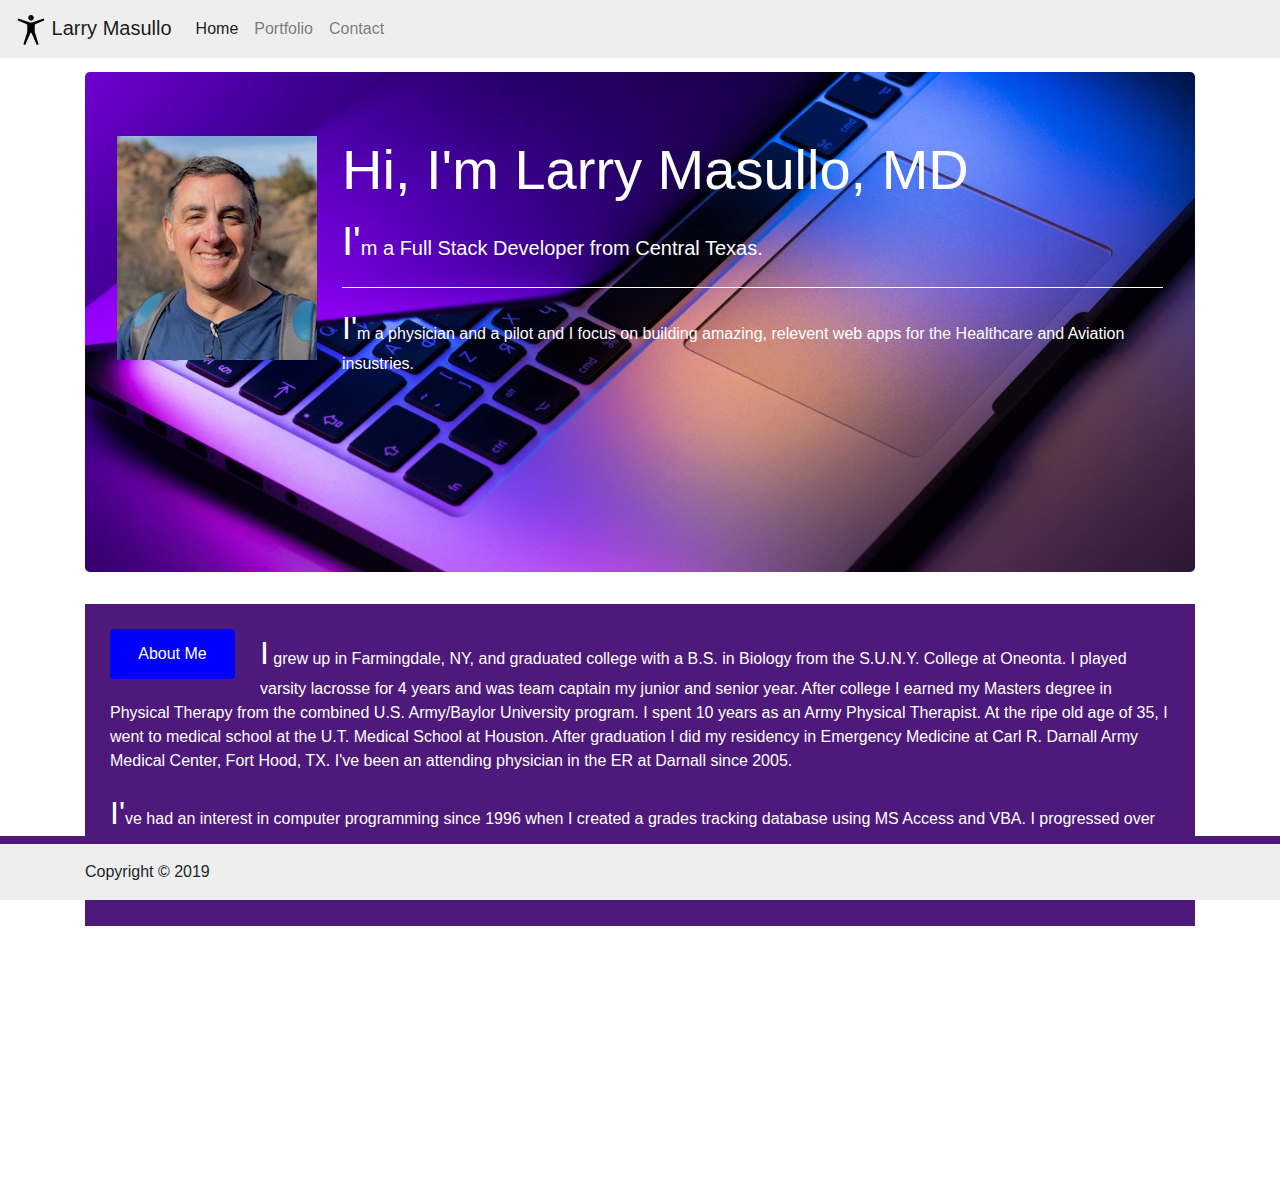
<file: index.html>
<!DOCTYPE html>
<html lang="en">

<head>
  <!-- Required meta tags -->
  <meta charset="utf-8" />
  <meta name="viewport" content="width=device-width, initial-scale=1, shrink-to-fit=no" />

  <!-- Bootstrap CSS -->
  <link rel="stylesheet" href="https://stackpath.bootstrapcdn.com/bootstrap/4.3.1/css/bootstrap.min.css"
    integrity="sha384-ggOyR0iXCbMQv3Xipma34MD+dH/1fQ784/j6cY/iJTQUOhcWr7x9JvoRxT2MZw1T" crossorigin="anonymous" />
  <link rel="stylesheet" href="css/common.css">
  <link rel="stylesheet" href="css/index.css">

  <title>Larry Masullo</title>
</head>

<body>

  <nav class="navbar fixed-top navbar-expand-lg navbar-light">
    <a class="navbar-brand" href="#"><img src="images/brand.svg" width="30" height="30" alt="" />
      Larry Masullo</a>
    <button class="navbar-toggler" type="button" data-toggle="collapse" data-target="#navbarNavAltMarkup"
      aria-controls="navbarNavAltMarkup" aria-expanded="false" aria-label="Toggle navigation">
      <span class="navbar-toggler-icon"></span>
    </button>
    <div class="collapse navbar-collapse" id="navbarNavAltMarkup">
      <div class="navbar-nav">
        <a class="nav-item nav-link active" href="index.html">Home <span class="sr-only">(current)</span></a>
        <a class="nav-item nav-link" href="portfolio.html">Portfolio</a>
        <a class="nav-item nav-link" href="contact.html">Contact</a>
      </div>
    </div>
  </nav>
  <main role="main" class="container">

    <div class="jumbotron container">
      <img id="mypic" src="images/masullo.jpg" alt="Larry Masullo, MD">
      <h1 class="display-4">Hi, I'm Larry Masullo, MD</h1>
      <p class="lead">
        I'm a Full Stack Developer from Central Texas.
      </p>
      <hr>
      <p>
        I'm a physician and a pilot and I focus on building amazing, relevent web apps for the Healthcare and Aviation
        insustries.
      </p>
    </div>

    <div class="clearfix"></div>

    <div id="aboutme" class="container">
      <!-- <a id="btnMore" class="btn btn-primary btn-lg" href="#" role="button">About Me</a> -->
      <div id="divMore" class="container rounded float-left">
        About Me
      </div>

      <p>
        I grew up in Farmingdale, NY, and graduated college with a B.S. in Biology from the S.U.N.Y. College at Oneonta.
        I
        played varsity lacrosse for 4 years and was team captain my junior and senior year. After college I earned my
        Masters degree in Physical Therapy from the combined U.S. Army/Baylor University program. I spent 10 years as an
        Army Physical Therapist. At the ripe old age of 35, I went to medical school at the U.T. Medical School at
        Houston. After graduation I did my residency in Emergency Medicine at Carl R. Darnall Army Medical Center, Fort
        Hood, TX. I've been an attending physician in the ER at Darnall since 2005.
      </p>
      <p>
        I've had an interest in computer programming since 1996 when I created a grades tracking database using MS
        Access
        and VBA. I progressed over the years to web development using HTML, CSS, Javascript, Coldfusion, and MySQL. I've
        created many projects, but am lacking a solid foundation. I am so looking forward to the next 6 months as I
        learn
        from professionals and expand my skillset.
      </p>
    </div>
  </main>

  <footer class="footer fixed-bottom mt-auto py-3">
    <div class="container">
      <span class="">Copyright &#169; 2019</span>
    </div>
  </footer>

  <!-- Optional JavaScript -->
  <!-- jQuery first, then Popper.js, then Bootstrap JS -->
  <script src="https://code.jquery.com/jquery-3.3.1.slim.min.js"
    integrity="sha384-q8i/X+965DzO0rT7abK41JStQIAqVgRVzpbzo5smXKp4YfRvH+8abtTE1Pi6jizo" crossorigin="anonymous">
  </script>
  <script src="https://cdnjs.cloudflare.com/ajax/libs/popper.js/1.14.7/umd/popper.min.js"
    integrity="sha384-UO2eT0CpHqdSJQ6hJty5KVphtPhzWj9WO1clHTMGa3JDZwrnQq4sF86dIHNDz0W1" crossorigin="anonymous">
  </script>
  <script src="https://stackpath.bootstrapcdn.com/bootstrap/4.3.1/js/bootstrap.min.js"
    integrity="sha384-JjSmVgyd0p3pXB1rRibZUAYoIIy6OrQ6VrjIEaFf/nJGzIxFDsf4x0xIM+B07jRM" crossorigin="anonymous">
  </script>
</body>

</html>
</file>
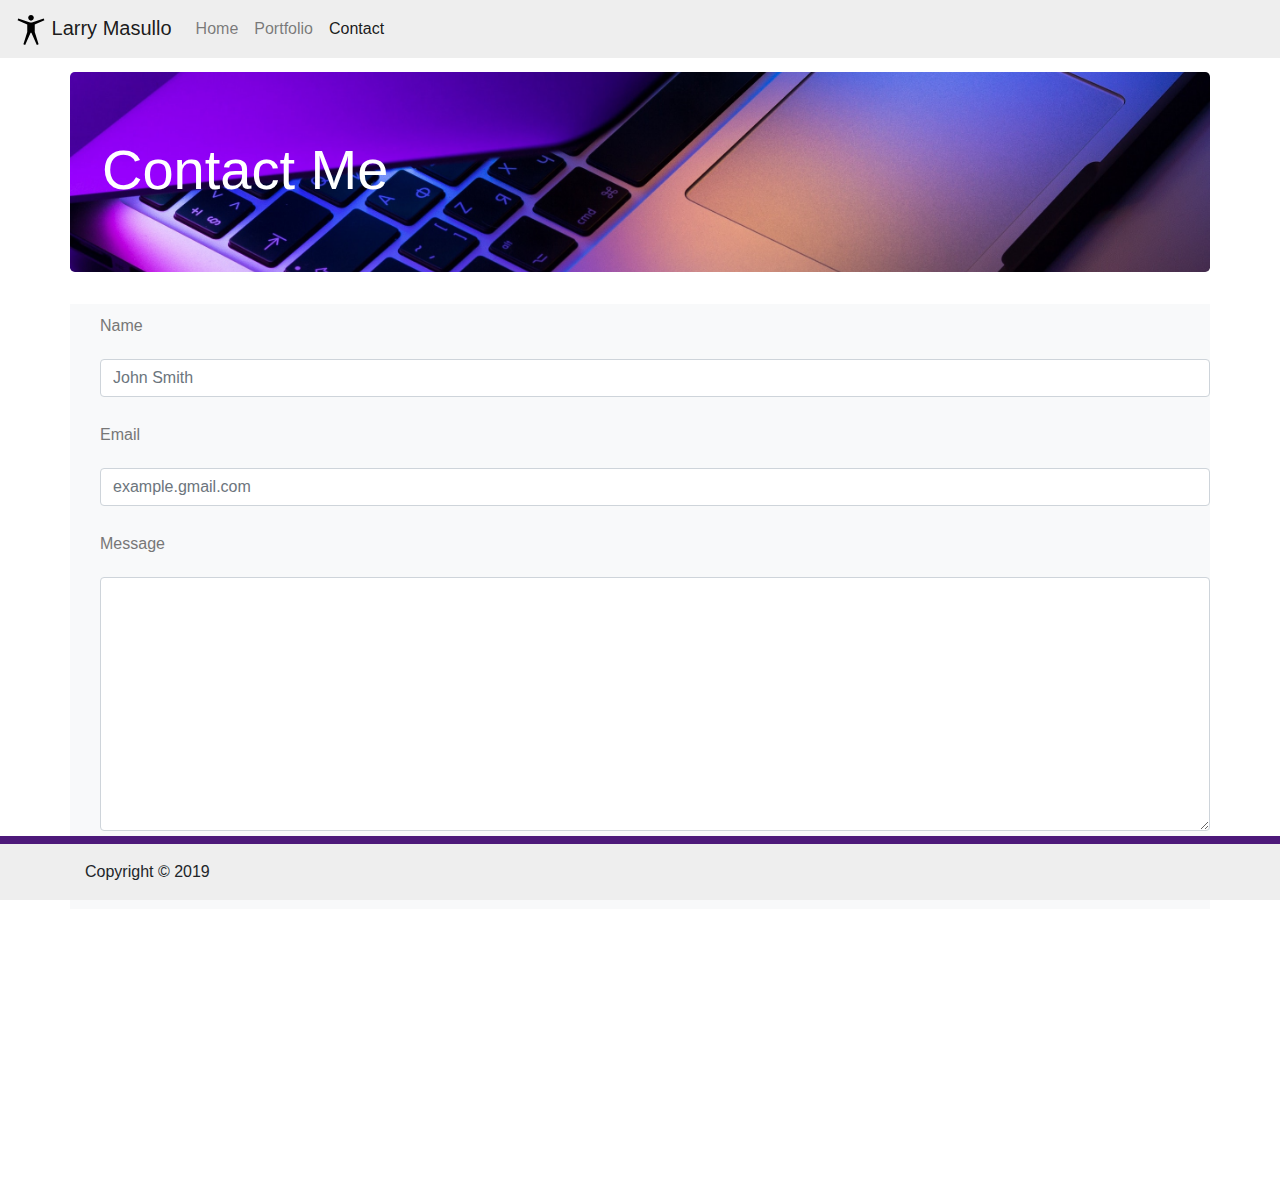
<file: contact.html>
<!DOCTYPE html>
<html lang="en">

<head>
  <!-- Required meta tags -->
  <meta charset="utf-8" />
  <meta name="viewport" content="width=device-width, initial-scale=1, shrink-to-fit=no" />

  <!-- Bootstrap CSS -->
  <link rel="stylesheet" href="https://stackpath.bootstrapcdn.com/bootstrap/4.3.1/css/bootstrap.min.css"
    integrity="sha384-ggOyR0iXCbMQv3Xipma34MD+dH/1fQ784/j6cY/iJTQUOhcWr7x9JvoRxT2MZw1T" crossorigin="anonymous" />
  <link rel="stylesheet" href="css/common.css">
  <link rel="stylesheet" href="css/contact.css">

  <title>Contact</title>
</head>

<body>
  <nav class="navbar fixed-top navbar-expand-lg navbar-light">
    <a class="navbar-brand" href="#"><img src="images/brand.svg" width="30" height="30" alt="" />
      Larry Masullo</a>
    <button class="navbar-toggler" type="button" data-toggle="collapse" data-target="#navbarNavAltMarkup"
      aria-controls="navbarNavAltMarkup" aria-expanded="false" aria-label="Toggle navigation">
      <span class="navbar-toggler-icon"></span>
    </button>
    <div class="collapse navbar-collapse" id="navbarNavAltMarkup">
      <div class="navbar-nav">
        <a class="nav-item nav-link" href="index.html">Home</a>
        <a class="nav-item nav-link" href="portfolio.html">Portfolio</a>
        <a class="nav-item nav-link active" href="contact.html">Contact<span class="sr-only">(current)</span></a>
      </div>
    </div>
  </nav>

  <div class="jumbotron container">
    <h1 class="display-4">Contact Me</h1>
  </div>

  <div class="container bg-light">

    <form action="#">
      <div class="form-group">
        <label for="frmName">Name</label>
        <input type="text" class="form-control" id="frmName" name="name" placeholder="John Smith" />
      </div>

      <div class="form-group">
        <label for="email">Email</label><br />
        <input type="text" class="form-control" name="email" placeholder="example.gmail.com" />
      </div>
      <div class="form-group">
        <label for="message">Message</label><br />
        <textarea name="message" class="form-control" id="message" cols="30" rows="10"></textarea>
      </div>
      <button type="button" class="btn btn-primary">Submit</button>
      <br /><br />
    </form>
  </div>

  <footer class="footer fixed-bottom mt-auto py-3">
    <div class="container">
      <span>Copyright &#169; 2019</span>
    </div>
  </footer>

  <!-- Optional JavaScript -->
  <!-- jQuery first, then Popper.js, then Bootstrap JS -->
  <script src="https://code.jquery.com/jquery-3.3.1.slim.min.js"
    integrity="sha384-q8i/X+965DzO0rT7abK41JStQIAqVgRVzpbzo5smXKp4YfRvH+8abtTE1Pi6jizo" crossorigin="anonymous">
  </script>
  <script src="https://cdnjs.cloudflare.com/ajax/libs/popper.js/1.14.7/umd/popper.min.js"
    integrity="sha384-UO2eT0CpHqdSJQ6hJty5KVphtPhzWj9WO1clHTMGa3JDZwrnQq4sF86dIHNDz0W1" crossorigin="anonymous">
  </script>
  <script src="https://stackpath.bootstrapcdn.com/bootstrap/4.3.1/js/bootstrap.min.js"
    integrity="sha384-JjSmVgyd0p3pXB1rRibZUAYoIIy6OrQ6VrjIEaFf/nJGzIxFDsf4x0xIM+B07jRM" crossorigin="anonymous">
  </script>
</body>

</html>
</file>
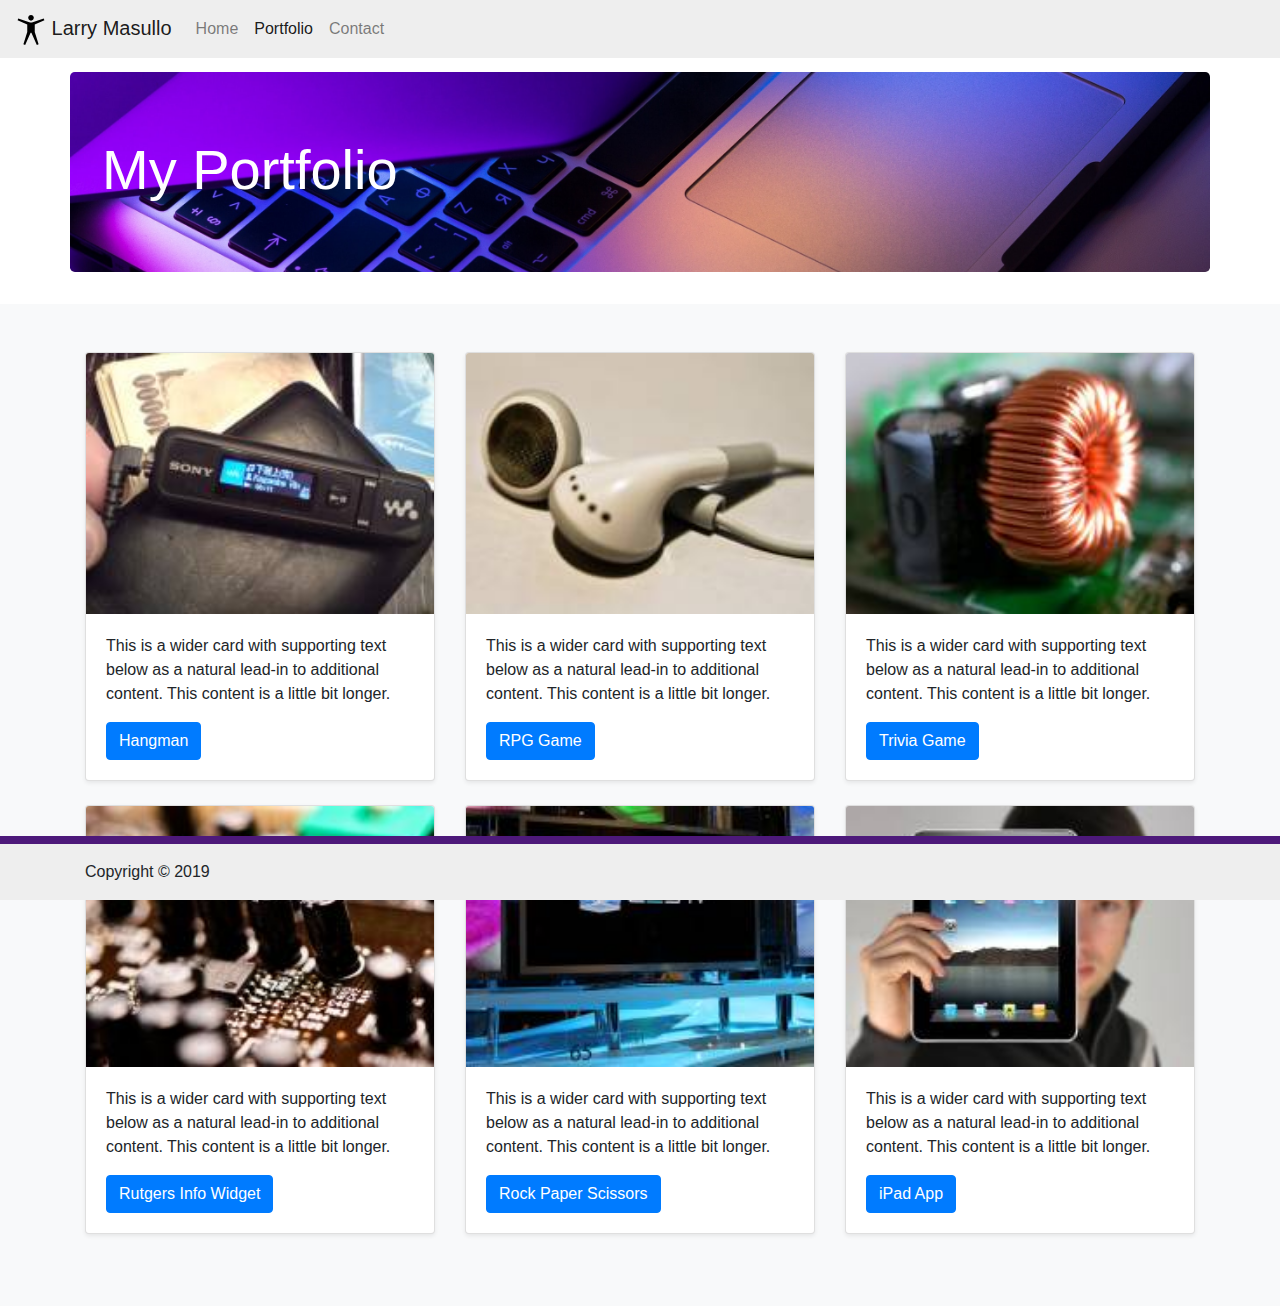
<file: portfolio.html>
<!DOCTYPE html>
<html lang="en">

<head>
  <!-- Required meta tags -->
  <meta charset="utf-8" />
  <meta name="viewport" content="width=device-width, initial-scale=1, shrink-to-fit=no" />

  <!-- Bootstrap CSS -->
  <link rel="stylesheet" href="https://stackpath.bootstrapcdn.com/bootstrap/4.3.1/css/bootstrap.min.css"
    integrity="sha384-ggOyR0iXCbMQv3Xipma34MD+dH/1fQ784/j6cY/iJTQUOhcWr7x9JvoRxT2MZw1T" crossorigin="anonymous" />
  <link rel="stylesheet" href="css/common.css">
  <link rel="stylesheet" href="css/portfolio.css">

  <title>Portfolio</title>
</head>

<body>
  <nav class="navbar fixed-top navbar-expand-lg navbar-light">
    <a class="navbar-brand" href="#"><img src="images/brand.svg" width="30" height="30" alt="" />
      Larry Masullo</a>
    <button class="navbar-toggler" type="button" data-toggle="collapse" data-target="#navbarNavAltMarkup"
      aria-controls="navbarNavAltMarkup" aria-expanded="false" aria-label="Toggle navigation">
      <span class="navbar-toggler-icon"></span>
    </button>
    <div class="collapse navbar-collapse" id="navbarNavAltMarkup">
      <div class="navbar-nav">
        <a class="nav-item nav-link" href="index.html">Home</a>
        <a class="nav-item nav-link active" href="portfolio.html">Portfolio<span class="sr-only">(current)</span></a>
        <a class="nav-item nav-link" href="contact.html">Contact</a>
      </div>
    </div>
  </nav>


  <div class="jumbotron container">
    <h1 class="display-4">My Portfolio</h1>
  </div>

  <div class="album py-5 bg-light">
    <div class="container">

      <div class="row">
        <div class="col-md-4">
          <div class="card mb-4 shadow-sm">
            <img src="images/blue.jpg" class="card-img-top" alt="...">
            <div class="card-body">
              <p class="card-text">This is a wider card with supporting text below as a natural lead-in to additional
                content. This content is a little bit longer.</p>
              <div class="d-flex justify-content-between align-items-center">
                <a href="#" class="btn btn-primary">Hangman</a>

              </div>
            </div>
          </div>
        </div>
        <div class="col-md-4">
          <div class="card mb-4 shadow-sm">
            <img src="images/ear.jpg" class="card-img-top" alt="...">
            <div class="card-body">
              <p class="card-text">This is a wider card with supporting text below as a natural lead-in to additional
                content. This content is a little bit longer.</p>
              <div class="d-flex justify-content-between align-items-center">
                <a href="#" class="btn btn-primary">RPG Game</a>

              </div>
            </div>
          </div>
        </div>
        <div class="col-md-4">
          <div class="card mb-4 shadow-sm">
            <img src="images/resit.jpg" class="card-img-top" alt="...">
            <div class="card-body">
              <p class="card-text">This is a wider card with supporting text below as a natural lead-in to additional
                content. This content is a little bit longer.</p>
              <div class="d-flex justify-content-between align-items-center">
                <a href="#" class="btn btn-primary">Trivia Game</a>

              </div>
            </div>
          </div>
        </div>

        <div class="col-md-4">
          <div class="card mb-4 shadow-sm">
            <img src="images/trans.jpg" class="card-img-top" alt="...">
            <div class="card-body">
              <p class="card-text">This is a wider card with supporting text below as a natural lead-in to additional
                content. This content is a little bit longer.</p>
              <div class="d-flex justify-content-between align-items-center">
                <a href="#" class="btn btn-primary">Rutgers Info Widget</a>

              </div>
            </div>
          </div>
        </div>
        <div class="col-md-4">
          <div class="card mb-4 shadow-sm">
            <img src="images/tv.jpg" class="card-img-top" alt="...">
            <div class="card-body">
              <p class="card-text">This is a wider card with supporting text below as a natural lead-in to additional
                content. This content is a little bit longer.</p>
              <div class="d-flex justify-content-between align-items-center">
                <a href="#" class="btn btn-primary">Rock Paper Scissors</a>

              </div>
            </div>
          </div>
        </div>
        <div class="col-md-4">
          <div class="card mb-4 shadow-sm">
            <img src="images/ipad.jpg" class="card-img-top" alt="...">
            <div class="card-body">
              <p class="card-text">This is a wider card with supporting text below as a natural lead-in to additional
                content. This content is a little bit longer.</p>
              <div class="d-flex justify-content-between align-items-center">
                <a href="#" class="btn btn-primary">iPad App</a>

              </div>
            </div>
          </div>
        </div>
      </div>
    </div>
  </div>

  <footer class="footer fixed-bottom mt-auto py-3">
    <div class="container">
      <span class="">Copyright &#169; 2019</span>
    </div>
  </footer>

  <!-- Optional JavaScript -->
  <!-- jQuery first, then Popper.js, then Bootstrap JS -->
  <script src="https://code.jquery.com/jquery-3.3.1.slim.min.js"
    integrity="sha384-q8i/X+965DzO0rT7abK41JStQIAqVgRVzpbzo5smXKp4YfRvH+8abtTE1Pi6jizo" crossorigin="anonymous">
  </script>
  <script src="https://cdnjs.cloudflare.com/ajax/libs/popper.js/1.14.7/umd/popper.min.js"
    integrity="sha384-UO2eT0CpHqdSJQ6hJty5KVphtPhzWj9WO1clHTMGa3JDZwrnQq4sF86dIHNDz0W1" crossorigin="anonymous">
  </script>
  <script src="https://stackpath.bootstrapcdn.com/bootstrap/4.3.1/js/bootstrap.min.js"
    integrity="sha384-JjSmVgyd0p3pXB1rRibZUAYoIIy6OrQ6VrjIEaFf/nJGzIxFDsf4x0xIM+B07jRM" crossorigin="anonymous">
  </script>
</body>

</html>
</file>
<file: css/common.css>
body {
  min-height: 75rem;
  padding-top: 4.5rem;
}

nav {
  background-color: #eeeeee;
}

footer {
  background-color: #eeeeee;
  border-top: 8px solid #4d197a;
}
</file>
<file: css/index.css>
.jumbotron {
  height: 500px;
  background-image: url("../images/mac.jpg");
  background-size: cover;
  background-position: 50% 50%;
  background-repeat: no-repeat;
  /* opacity: 0.5; */
}

#mypic {
  float: left;
  padding-right: 25px;
  padding-bottom: 25px;
}

h1,
p {
  color: white;
}

hr {
  border-top: 1px solid white;
  overflow: hidden;
}

#aboutme {
  background-color: #4d197a;
  padding: 25px;
  margin-bottom: 25px;
}

#divMore {
  background-color: blue;
  color: white;
  width: 125px;
  height: 50px;
  display: flex;
  justify-content: center;
  align-items: center;
  /* float: left; */
  margin-right: 25px;
}

p::first-letter {
  font-size: 200%;
  color: white;
}
</file>
<file: css/contact.css>
.jumbotron {
  height: 200px;
  background-image: url("../images/mac.jpg");
  background-size: cover;
  background-position: 50% 50%;
  background-repeat: no-repeat;
  color: white;
}

label,
input,
textarea {
  color: #777777;
  margin: 10px 15px 10px 15px;
  width: 930px;
  height: 25px;
}

textarea {
  height: 50px;
}

.btn {
  margin-left: 15px;
}
</file>
<file: css/portfolio.css>
.jumbotron {
  height: 200px;
  background-image: url("../images/mac.jpg");
  background-size: cover;
  background-position: 50% 50%;
  background-repeat: no-repeat;
  color: white;
}
</file>
